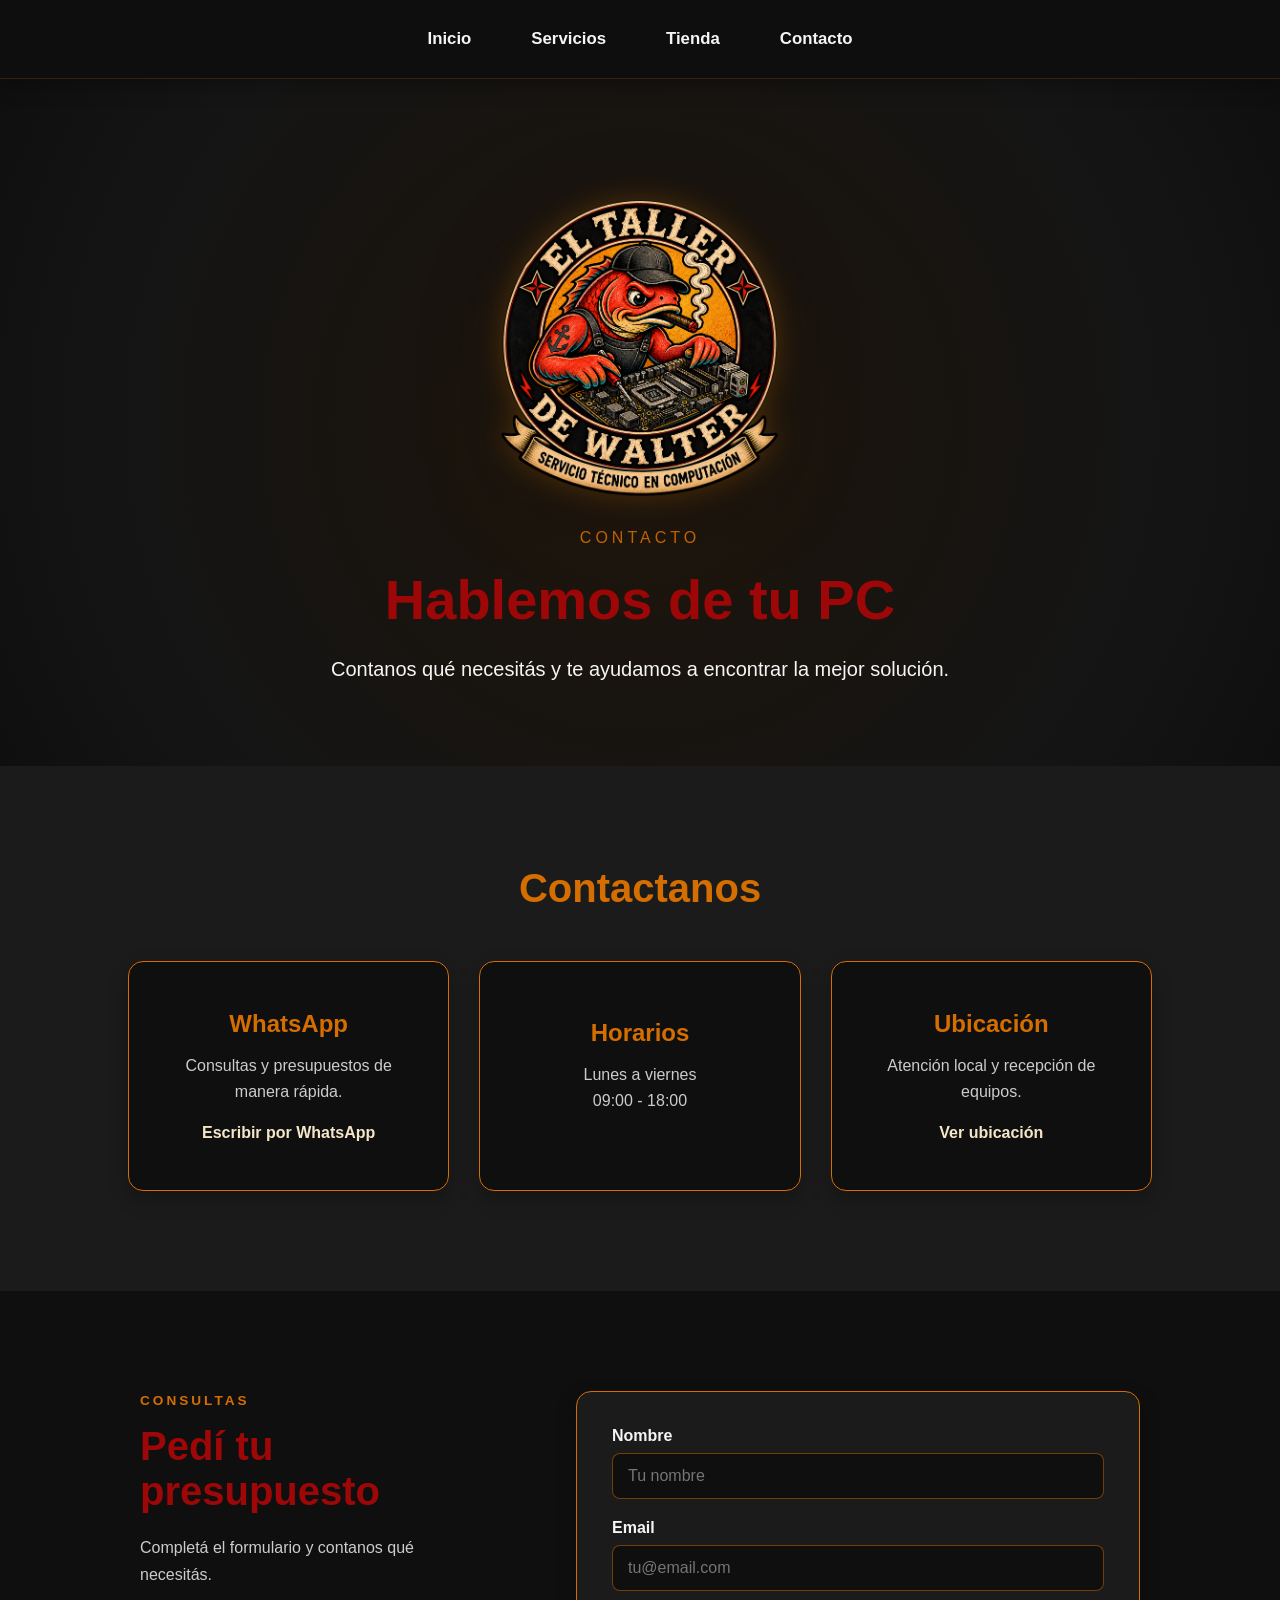
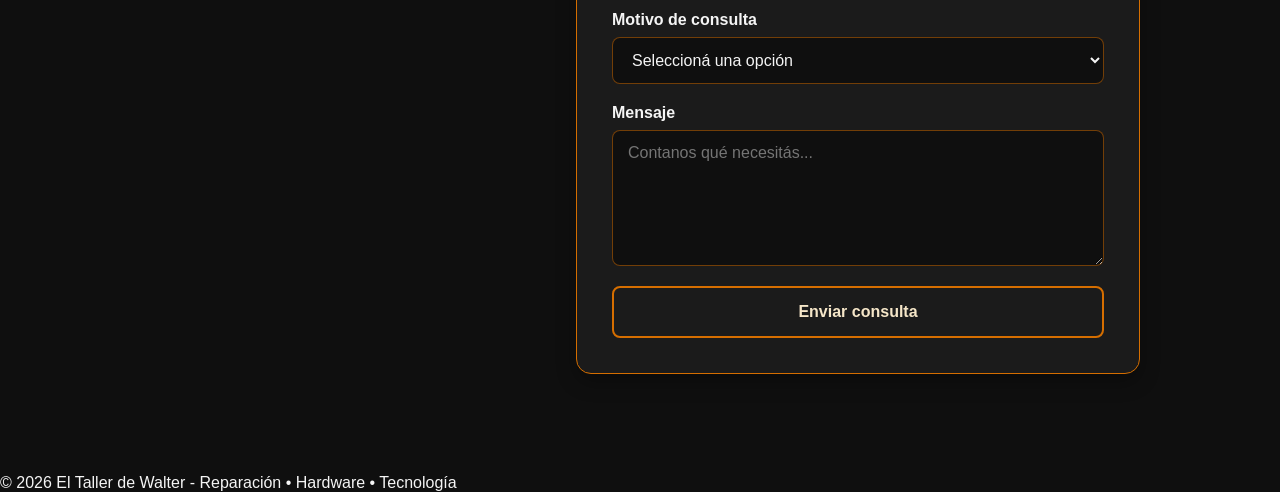
<file: pages/contact.html>
<!DOCTYPE html>
<html lang="es">

<head>

    <meta charset="UTF-8">

    <meta
        name="viewport"
        content="width=device-width, initial-scale=1.0"
    >

    <title>Contacto | El Taller de Walter</title>

    <meta
        name="description"
        content="Contactate con El Taller de Walter para consultas sobre servicio técnico, armado de PC y hardware."
    >

    <link rel="stylesheet" href="../css/main.css">

</head>


<body>


    <!-- ===========================
         HEADER
    ============================ -->

    <header>

        <nav>

            <ul>

                <li>
                    <a href="../index.html">
                        Inicio
                    </a>
                </li>

                <li>
                    <a href="services.html">
                        Servicios
                    </a>
                </li>

                <li>
                    <a href="shop.html">
                        Tienda
                    </a>
                </li>

                <li>
                    <a href="contact.html">
                        Contacto
                    </a>
                </li>

            </ul>

        </nav>

    </header>



    <main>


        <!-- ===========================
             HERO
        ============================ -->

        <section class="contact-hero">

            <img
                src="../assets/img/logo.png"
                alt="Logo El Taller de Walter"
                class="contact-logo"
            >

            <span class="contact-tag">
                CONTACTO
            </span>

            <h1>
                Hablemos de tu PC
            </h1>

            <p>
                Contanos qué necesitás y te ayudamos a encontrar
                la mejor solución.
            </p>

        </section>



        <!-- ===========================
             INFORMACIÓN DE CONTACTO
        ============================ -->

        <section class="contact-info">

            <h2>
                Contactanos
            </h2>


            <div class="contact-info-grid">


                <article class="contact-card">

                    <h3>
                        WhatsApp
                    </h3>

                    <p>
                        Consultas y presupuestos
                        de manera rápida.
                    </p>

                    <a href="#">
                        Escribir por WhatsApp
                    </a>

                </article>



                <article class="contact-card">

                    <h3>
                        Horarios
                    </h3>

                    <p>
                        Lunes a viernes
                        <br>
                        09:00 - 18:00
                    </p>

                </article>



                <article class="contact-card">

                    <h3>
                        Ubicación
                    </h3>

                    <p>
                        Atención local y recepción
                        de equipos.
                    </p>

                    <a href="#">
                        Ver ubicación
                    </a>

                </article>


            </div>

        </section>



        <!-- ===========================
             FORMULARIO
        ============================ -->

        <section class="contact-form-section">

            <div class="contact-form-wrapper">


                <div class="contact-form-content">

                    <span>
                        CONSULTAS
                    </span>

                    <h2>
                        Pedí tu presupuesto
                    </h2>

                    <p>
                        Completá el formulario y contanos
                        qué necesitás.
                    </p>

                </div>


                <form class="contact-form">


                    <div class="form-group">

                        <label for="name">
                            Nombre
                        </label>

                        <input
                            type="text"
                            id="name"
                            name="name"
                            placeholder="Tu nombre"
                        >

                    </div>



                    <div class="form-group">

                        <label for="email">
                            Email
                        </label>

                        <input
                            type="email"
                            id="email"
                            name="email"
                            placeholder="tu@email.com"
                        >

                    </div>



                    <div class="form-group">

                        <label for="reason">
                            Motivo de consulta
                        </label>

                        <select
                            id="reason"
                            name="reason"
                        >

                            <option value="">
                                Seleccioná una opción
                            </option>

                            <option value="technical">
                                Servicio técnico
                            </option>

                            <option value="build">
                                Armado de PC
                            </option>

                            <option value="hardware">
                                Compra de hardware
                            </option>

                            <option value="used">
                                Hardware usado
                            </option>

                            <option value="other">
                                Otra consulta
                            </option>

                        </select>

                    </div>



                    <div class="form-group">

                        <label for="message">
                            Mensaje
                        </label>

                        <textarea
                            id="message"
                            name="message"
                            rows="6"
                            placeholder="Contanos qué necesitás..."
                        ></textarea>

                    </div>



                    <button
                        type="submit"
                        class="contact-button"
                    >
                        Enviar consulta
                    </button>


                </form>

            </div>

        </section>


    </main>



    <!-- ===========================
         FOOTER
    ============================ -->

    <footer>

        <p>
            &copy; 2026 El Taller de Walter
            - Reparación • Hardware • Tecnología
        </p>

    </footer>


</body>

</html>
</file>
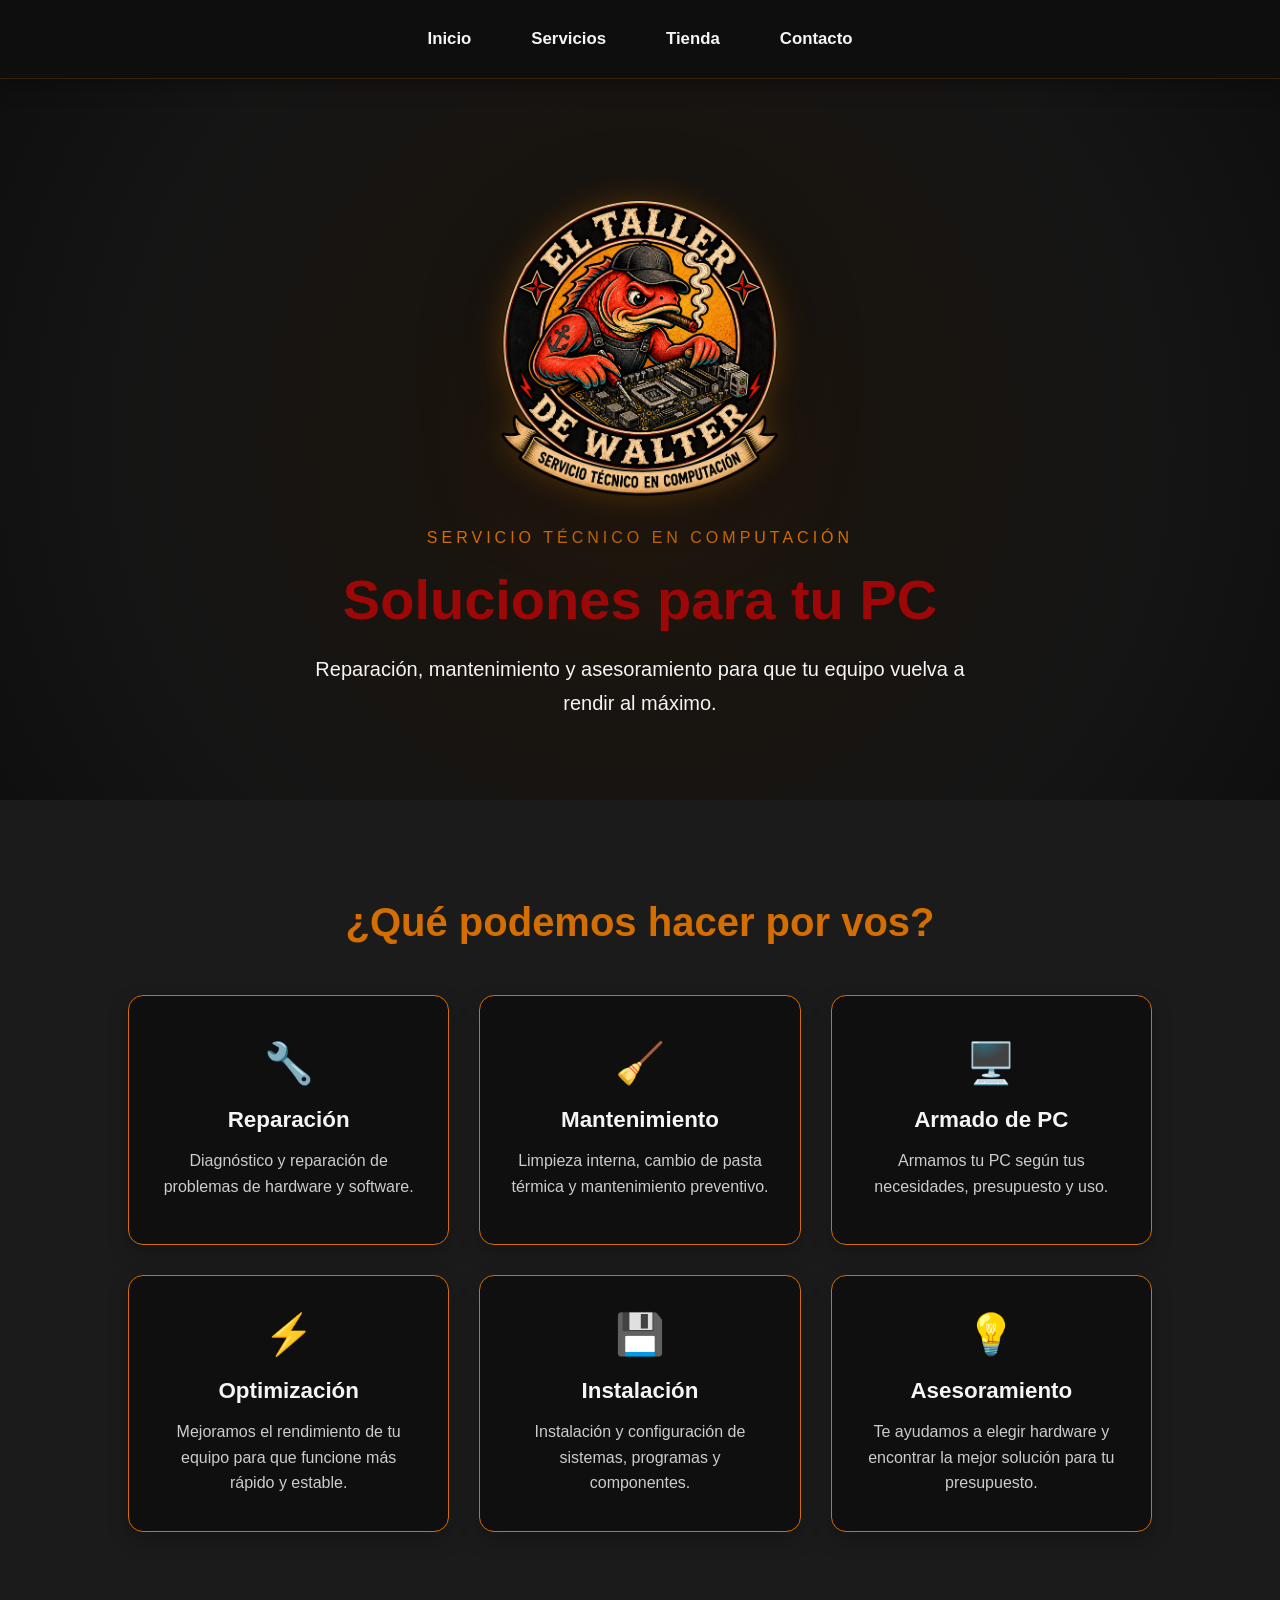
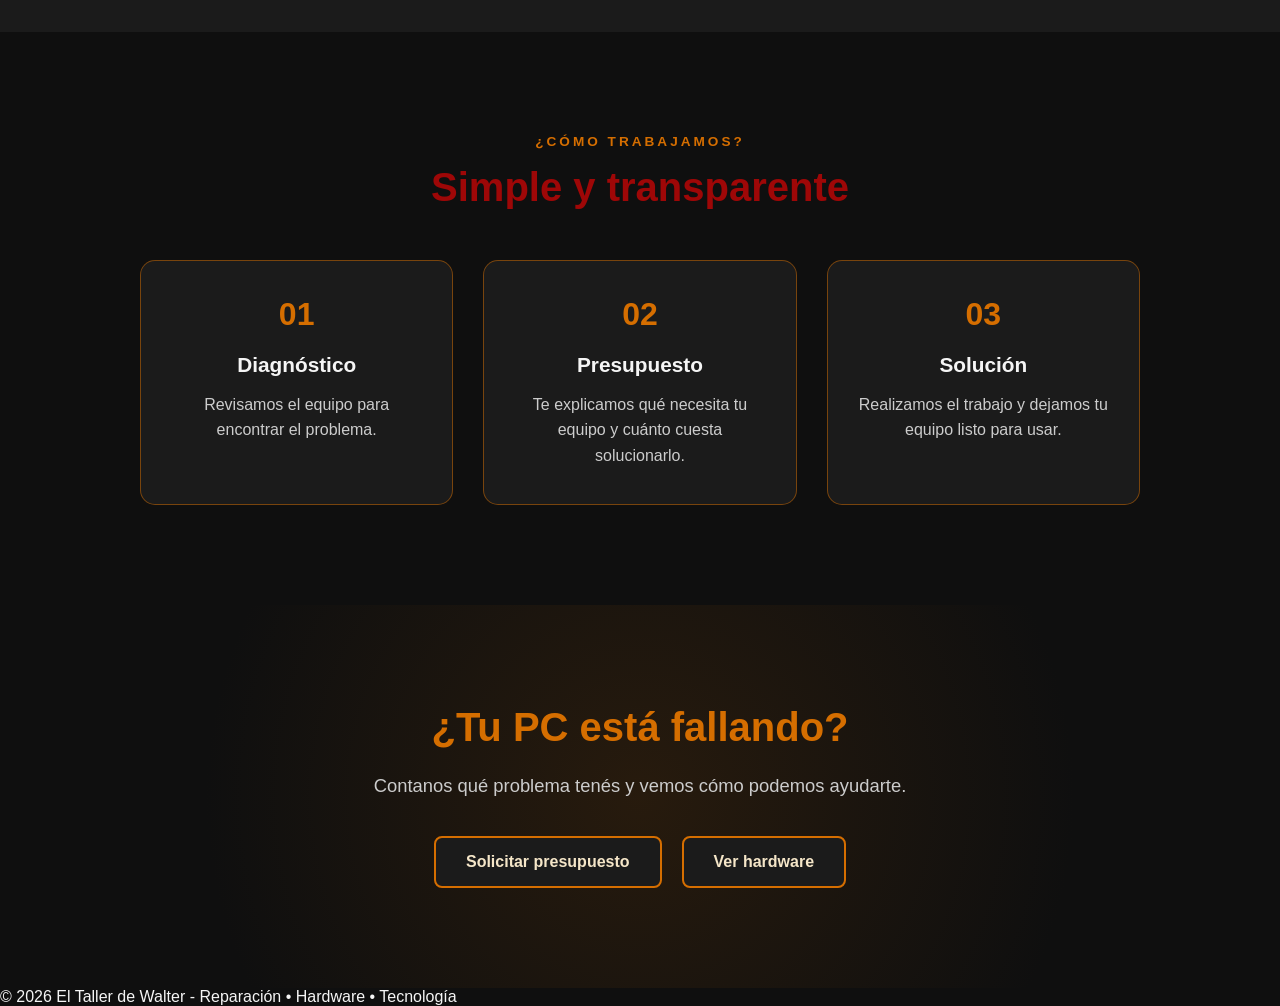
<file: pages/services.html>
<!DOCTYPE html>
<html lang="es">

<head>

    <meta charset="UTF-8">

    <meta
        name="viewport"
        content="width=device-width, initial-scale=1.0"
    >

    <title>Servicios | El Taller de Walter</title>

    <meta
        name="description"
        content="Servicio técnico, mantenimiento, reparación y armado de PC en El Taller de Walter."
    >

    <link rel="stylesheet" href="../css/main.css">

</head>


<body>


    <!-- ===========================
         HEADER
    ============================ -->

    <header>

        <nav>

            <ul>

                <li>
                    <a href="../index.html">
                        Inicio
                    </a>
                </li>

                <li>
                    <a href="services.html">
                        Servicios
                    </a>
                </li>

                <li>
                    <a href="shop.html">
                        Tienda
                    </a>
                </li>

                <li>
                    <a href="contact.html">
                        Contacto
                    </a>
                </li>

            </ul>

        </nav>

    </header>



    <main>


        <!-- ===========================
             HERO DE SERVICIOS
        ============================ -->

        <section class="services-hero">

            <img
                src="../assets/img/logo.png"
                alt="Logo El Taller de Walter"
                class="services-logo"
            >

            <span class="services-tag">
                SERVICIO TÉCNICO EN COMPUTACIÓN
            </span>

            <h1>
                Soluciones para tu PC
            </h1>

            <p>
                Reparación, mantenimiento y asesoramiento
                para que tu equipo vuelva a rendir al máximo.
            </p>

        </section>



        <!-- ===========================
             SERVICIOS
        ============================ -->

        <section class="services-page">

            <h2>
                ¿Qué podemos hacer por vos?
            </h2>


            <div class="services-page-grid">


                <article class="service-page-card">

                    <div class="service-icon">
                        🔧
                    </div>

                    <h3>
                        Reparación
                    </h3>

                    <p>
                        Diagnóstico y reparación de problemas
                        de hardware y software.
                    </p>

                </article>



                <article class="service-page-card">

                    <div class="service-icon">
                        🧹
                    </div>

                    <h3>
                        Mantenimiento
                    </h3>

                    <p>
                        Limpieza interna, cambio de pasta térmica
                        y mantenimiento preventivo.
                    </p>

                </article>



                <article class="service-page-card">

                    <div class="service-icon">
                        🖥️
                    </div>

                    <h3>
                        Armado de PC
                    </h3>

                    <p>
                        Armamos tu PC según tus necesidades,
                        presupuesto y uso.
                    </p>

                </article>



                <article class="service-page-card">

                    <div class="service-icon">
                        ⚡
                    </div>

                    <h3>
                        Optimización
                    </h3>

                    <p>
                        Mejoramos el rendimiento de tu equipo
                        para que funcione más rápido y estable.
                    </p>

                </article>



                <article class="service-page-card">

                    <div class="service-icon">
                        💾
                    </div>

                    <h3>
                        Instalación
                    </h3>

                    <p>
                        Instalación y configuración de sistemas,
                        programas y componentes.
                    </p>

                </article>



                <article class="service-page-card">

                    <div class="service-icon">
                        💡
                    </div>

                    <h3>
                        Asesoramiento
                    </h3>

                    <p>
                        Te ayudamos a elegir hardware y encontrar
                        la mejor solución para tu presupuesto.
                    </p>

                </article>


            </div>

        </section>



        <!-- ===========================
             PROCESO
        ============================ -->

        <section class="service-process">

            <span>
                ¿CÓMO TRABAJAMOS?
            </span>

            <h2>
                Simple y transparente
            </h2>


            <div class="process-grid">


                <article>

                    <span class="process-number">
                        01
                    </span>

                    <h3>
                        Diagnóstico
                    </h3>

                    <p>
                        Revisamos el equipo para encontrar
                        el problema.
                    </p>

                </article>



                <article>

                    <span class="process-number">
                        02
                    </span>

                    <h3>
                        Presupuesto
                    </h3>

                    <p>
                        Te explicamos qué necesita tu equipo
                        y cuánto cuesta solucionarlo.
                    </p>

                </article>



                <article>

                    <span class="process-number">
                        03
                    </span>

                    <h3>
                        Solución
                    </h3>

                    <p>
                        Realizamos el trabajo y dejamos
                        tu equipo listo para usar.
                    </p>

                </article>


            </div>

        </section>



        <!-- ===========================
             CTA
        ============================ -->

        <section class="services-cta">

            <h2>
                ¿Tu PC está fallando?
            </h2>

            <p>
                Contanos qué problema tenés y vemos
                cómo podemos ayudarte.
            </p>


            <div class="hero-buttons">

                <a href="contact.html">
                    Solicitar presupuesto
                </a>

                <a href="shop.html">
                    Ver hardware
                </a>

            </div>

        </section>


    </main>



    <!-- ===========================
         FOOTER
    ============================ -->

    <footer>

        <p>
            &copy; 2026 El Taller de Walter
            - Reparación • Hardware • Tecnología
        </p>

    </footer>


</body>

</html>
</file>
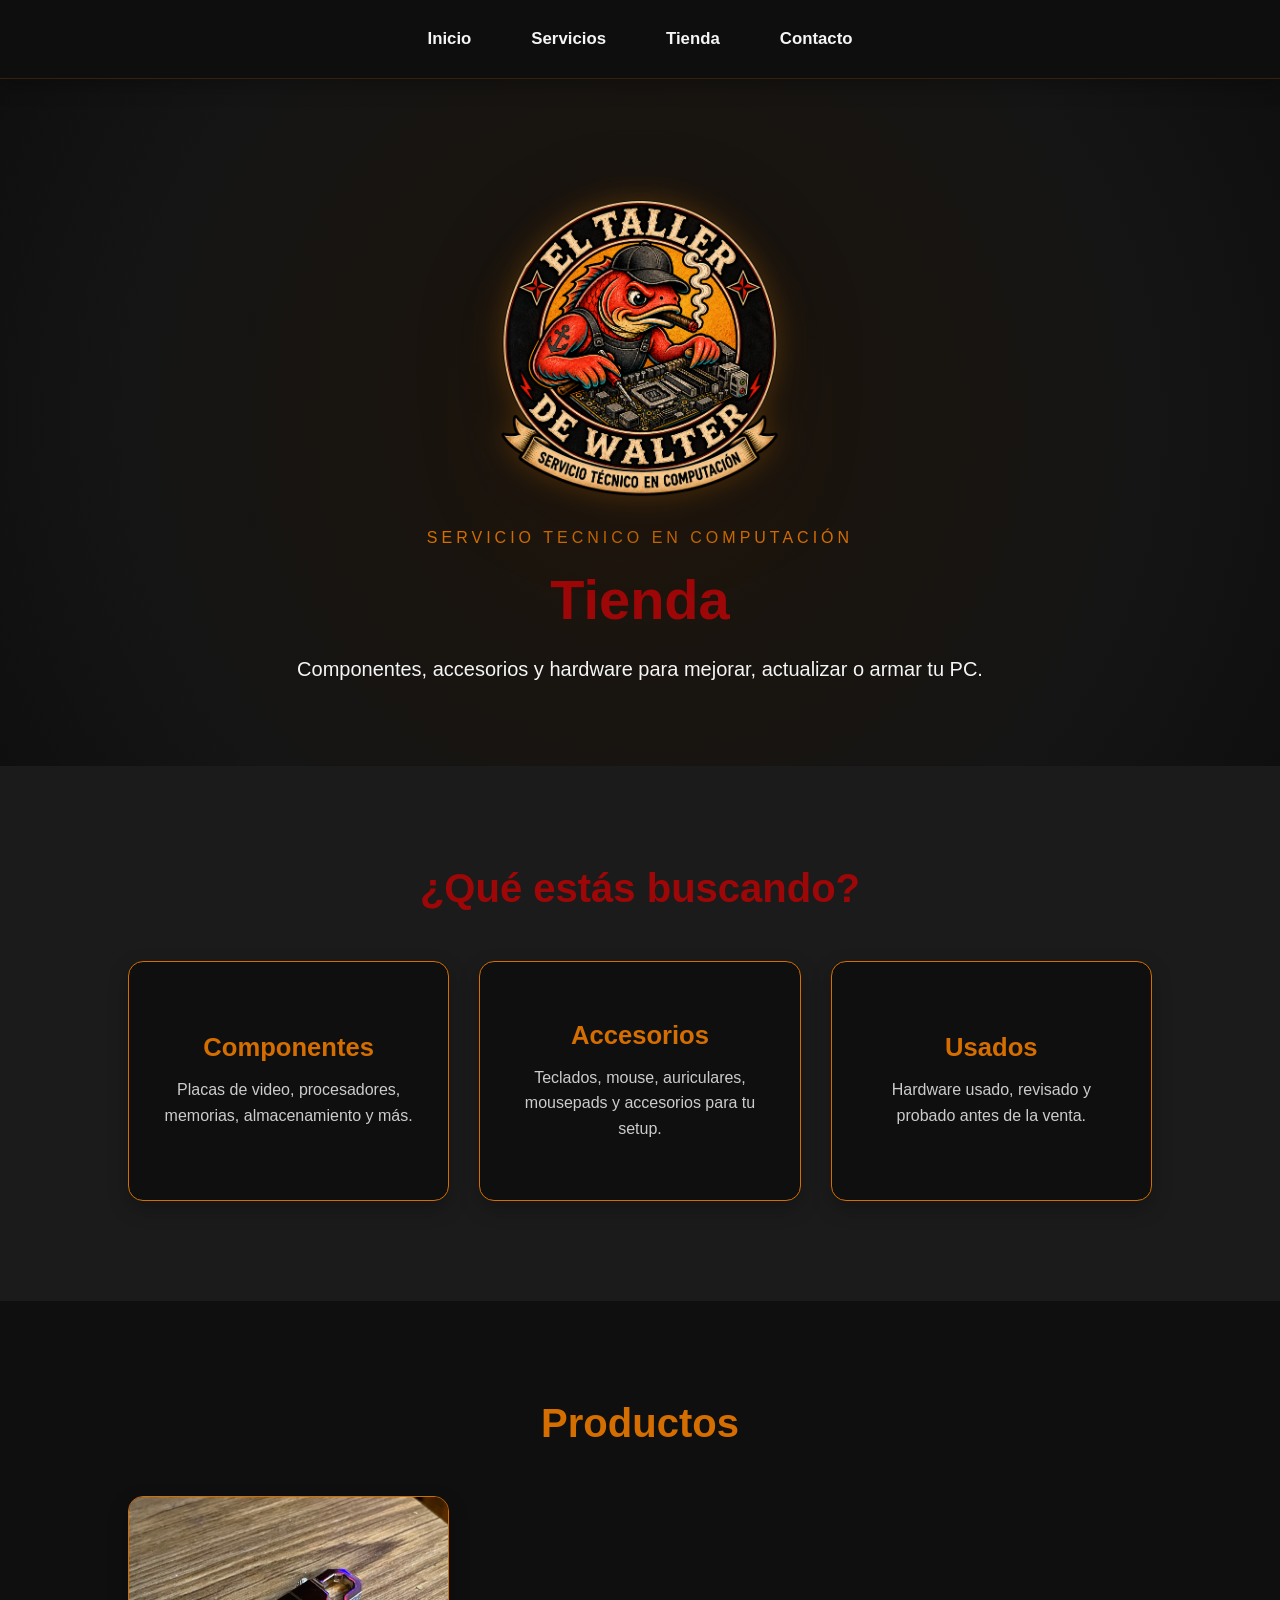
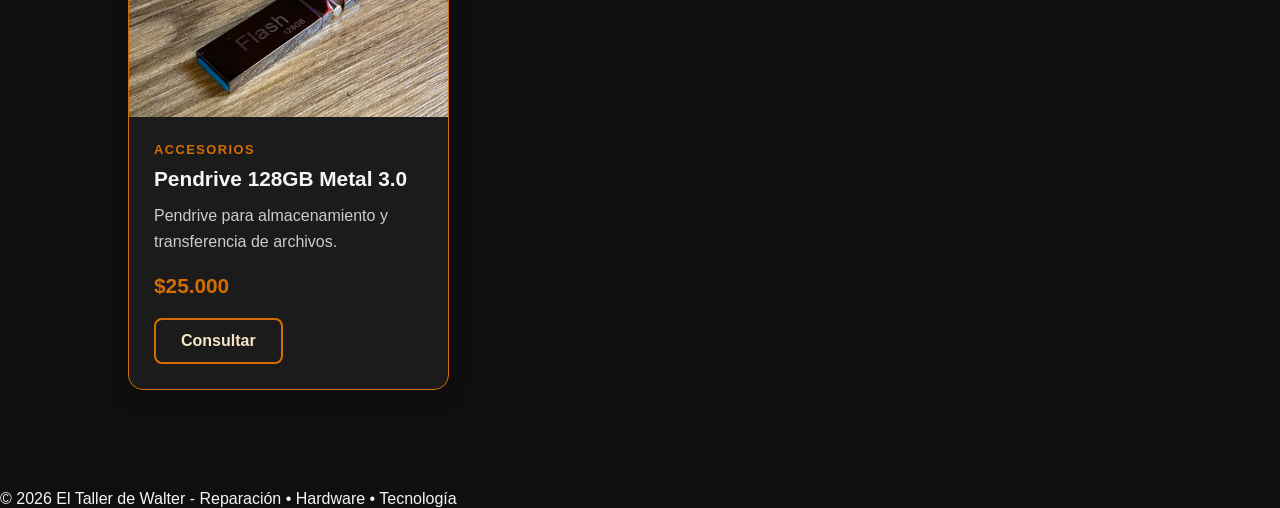
<file: pages/shop.html>
<!DOCTYPE html>
<html lang="es">

<head>

    <meta charset="UTF-8">

    <meta
        name="viewport"
        content="width=device-width, initial-scale=1.0"
    >

    <title>Tienda | El Taller de Walter</title>

    <meta
        name="description"
        content="Componentes, accesorios y hardware usado en El Taller de Walter."
    >

    <link rel="stylesheet" href="../css/main.css">

</head>


<body>


    <!-- ===========================
         HEADER
    ============================ -->

    <header>

        <nav>

            <ul>

                <li>
                    <a href="../index.html">
                        Inicio
                    </a>
                </li>

                <li>
                    <a href="services.html">
                        Servicios
                    </a>
                </li>

                <li>
                    <a href="shop.html">
                        Tienda
                    </a>
                </li>

                <li>
                    <a href="contact.html">
                        Contacto
                    </a>
                </li>

            </ul>

        </nav>

    </header>



    <main>


        <!-- ===========================
             HERO DE TIENDA
        ============================ -->

        <section class="shop-hero">

            <img
                src="../assets/img/logo.png"
                alt="Logo El Taller de Walter"
                class="shop-logo"
            >

            <span class="shop-tag">
                Servicio tecnico en computación
            </span>

            <h1>
                Tienda
            </h1>

            <p>
                Componentes, accesorios y hardware para
                mejorar, actualizar o armar tu PC.
            </p>

        </section>



        <!-- ===========================
             CATEGORÍAS
        ============================ -->

        <section class="shop-categories">

            <h2>
                ¿Qué estás buscando?
            </h2>


            <div class="categories-grid">


                <a
                    href="#"
                    class="category-card"
                >

                    <h3>
                        Componentes
                    </h3>

                    <p>
                        Placas de video, procesadores,
                        memorias, almacenamiento y más.
                    </p>

                </a>



                <a
                    href="#"
                    class="category-card"
                >

                    <h3>
                        Accesorios
                    </h3>

                    <p>
                        Teclados, mouse, auriculares,
                        mousepads y accesorios para tu setup.
                    </p>

                </a>



                <a
                    href="#"
                    class="category-card"
                >

                    <h3>
                        Usados
                    </h3>

                    <p>
                        Hardware usado, revisado y probado
                        antes de la venta.
                    </p>

                </a>


            </div>

        </section>

<!-- ===========================
     PRODUCTOS
=========================== -->

<section class="shop-products">

    <h2>Productos</h2>

    <div class="shop-products-grid">

        <article
            class="shop-product-card"
            data-category="accesorios"
        >

            <img
                src="../assets/img/pendrive128.jpeg"
                alt="Pendrive 128GB Metal 3.0"
            >

            <div class="shop-product-info">

                <span class="shop-product-category">
                    Accesorios
                </span>

                <h3>
                    Pendrive 128GB Metal 3.0
                </h3>

                <p>
                    Pendrive para almacenamiento
                    y transferencia de archivos.
                </p>

                <span class="shop-product-price">
                    $25.000
                </span>

                <a
                    href="contact.html"
                    class="shop-product-button"
                >
                    Consultar
                </a>

            </div>

        </article>

    </div>

</section>


    </main>



    <!-- ===========================
         FOOTER
    ============================ -->

    <footer>

        <p>
            &copy; 2026 El Taller de Walter
            - Reparación • Hardware • Tecnología
        </p>

    </footer>


</body>

</html>
</file>
<file: css/main.css>
* {
  margin: 0;
  padding: 0;
  box-sizing: border-box;
}

body {
  background-color: #0f0f0f;
  color: #f5f5f5;
  font-family: Arial, Helvetica, sans-serif;
}

img {
  display: block;
  max-width: 100%;
}

ul {
  list-style: none;
}

a {
  text-decoration: none;
}

/* ===========================
   HEADER
=========================== */
header {
  position: sticky;
  top: 0;
  z-index: 1000;
  padding: 1px 0;
  background-color: rgba(15, 15, 15, 0.9490196078);
  backdrop-filter: blur(10px);
  border-bottom: 1px solid rgba(213, 110, 0, 0.2);
  box-shadow: 0 5px 20px rgba(0, 0, 0, 0.3019607843);
}

nav {
  max-width: 1200px;
  margin: auto;
  display: flex;
  justify-content: center;
  align-items: center;
  padding: 28px 0;
}

.logo img {
  height: 110px;
  width: auto;
  transition: 0.3s;
}

.logo img:hover {
  transform: scale(1.05);
}

nav ul {
  display: flex;
  gap: 60px;
}

nav a {
  position: relative;
  color: #f5f5f5;
  text-decoration: none;
  font-weight: 600;
  font-size: 1.05rem;
  transition: color 0.3s ease;
}

nav a::after {
  content: "";
  position: absolute;
  left: 50%;
  bottom: -8px;
  width: 0;
  height: 2px;
  background: #d56e00;
  transform: translateX(-50%);
  transition: width 0.3s ease;
}

nav a:hover {
  color: #d56e00;
}

nav a:hover::after {
  width: 100%;
}

/* ===========================
   RESPONSIVE
=========================== */
@media (max-width: 900px) {
  nav {
    flex-direction: column;
    gap: 20px;
    padding: 20px;
  }
  nav ul {
    gap: 20px;
    flex-wrap: wrap;
    justify-content: center;
  }
  nav a {
    font-size: 0.95rem;
  }
}
/* ===========================
   HERO
=========================== */
.hero {
  min-height: 85vh;
  display: flex;
  flex-direction: column;
  justify-content: center;
  align-items: center;
  text-align: center;
  padding: 120px 20px 80px;
  background: radial-gradient(circle at center, rgba(213, 110, 0, 0.12) 0%, rgba(213, 110, 0, 0.05) 30%, #151515 70%, #0f0f0f 100%);
}

.hero-logo {
  width: 300px;
  margin-bottom: 35px;
  filter: drop-shadow(0 0 15px rgba(255, 140, 0, 0.25)) drop-shadow(0 15px 40px rgba(0, 0, 0, 0.45));
  transition: 0.4s;
}

.hero-logo:hover {
  transform: scale(1.04);
}

.hero-tag {
  color: #d56e00;
  font-size: 1.15rem;
  letter-spacing: 4px;
  text-transform: uppercase;
  margin-bottom: 25px;
}

.hero-description {
  max-width: 720px;
  color: #f5f5f5;
  font-size: 1.35rem;
  line-height: 1.7;
  margin-bottom: 45px;
}

.hero-buttons {
  display: flex;
  gap: 20px;
  flex-wrap: wrap;
}

/* ===========================
   RESPONSIVE
=========================== */
@media (max-width: 900px) {
  .hero {
    padding: 80px 30px;
  }
  .hero-logo {
    width: 280px;
    max-width: 80%;
  }
  .hero-description {
    font-size: 1.1rem;
    max-width: 600px;
  }
  .hero-buttons {
    flex-direction: column;
    align-items: center;
    gap: 15px;
  }
  .hero-buttons a {
    width: 220px;
    text-align: center;
  }
}
/* ===========================
   HERO BUTTONS
=========================== */
.hero-buttons {
  display: flex;
  justify-content: center;
  align-items: center;
  gap: 20px;
  flex-wrap: wrap;
}

.hero-buttons a {
  text-decoration: none;
  color: #f5e6c8;
  background-color: #1b1b1b;
  border: 2px solid #d56e00;
  padding: 15px 30px;
  border-radius: 8px;
  transition: 0.3s;
  font-weight: 600;
  display: inline-block;
}

.hero-buttons a:hover {
  background-color: #d56e00;
  color: black;
  transform: translateY(-3px);
  box-shadow: 0 10px 25px rgba(196, 138, 43, 0.35);
}

/* ===========================
   RESPONSIVE
=========================== */
@media (max-width: 600px) {
  .hero-buttons {
    width: 100%;
    flex-direction: column;
    gap: 15px;
  }
  .hero-buttons a {
    width: 100%;
    max-width: 280px;
    text-align: center;
    box-sizing: border-box;
  }
}
/* ===========================
   SERVICES
=========================== */
.services {
  background-color: #1b1b1b;
  padding: 100px 50px;
  text-align: center;
}
.services h2 {
  font-size: 2.5rem;
  color: #9e0707;
  margin-bottom: 50px;
}

.services-grid {
  display: grid;
  grid-template-columns: repeat(3, 1fr);
  gap: 30px;
}

/* ===========================
   CARD GENERAL
=========================== */
.service-card {
  position: relative;
  overflow: hidden;
  min-height: 320px;
  padding: 40px;
  border-radius: 20px;
  display: flex;
  flex-direction: column;
  justify-content: flex-end;
  align-items: center;
  text-align: center;
  background-size: cover;
  background-position: center;
  background-repeat: no-repeat;
  border: 1px solid #d56e00;
  box-shadow: 0 8px 20px rgba(0, 0, 0, 0.35);
  transition: 0.35s;
}

/* Capa oscura */
.service-card::before {
  content: "";
  position: absolute;
  inset: 0;
  background: rgba(0, 0, 0, 0.6);
  transition: 0.35s;
}

/* Texto arriba de la imagen */
.service-card h3,
.service-card p {
  position: relative;
  z-index: 2;
}

.service-card h3 {
  color: #d56e00;
  margin-bottom: 15px;
}

.service-card p {
  color: #f5f5f5;
  line-height: 1.6;
}

/* Hover */
.service-card:hover {
  transform: translateY(-8px);
}

.service-card:hover::before {
  background: rgba(0, 0, 0, 0.35);
}

/* ===========================
   FONDOS
=========================== */
.service-tech {
  background-image: url("../assets/img/card-clean.png");
}

.service-build {
  background-image: url("../assets/img/card-build.png");
}

.service-store {
  background-image: url("../assets/img/card-hardware.png");
}

/* ===========================
   RESPONSIVE
=========================== */
@media (max-width: 900px) {
  .services {
    grid-template-columns: 1fr;
    gap: 25px;
  }
  .services-grid {
    grid-template-columns: 1fr;
    gap: 25px;
  }
  .service-card {
    min-height: 360px;
  }
}
/* ===========================
   ABOUT
=========================== */
.about {
  background-color: #0f0f0f;
  padding: 100px 50px;
  text-align: center;
}
.about h2 {
  font-size: 2.5rem;
  color: #d56e00;
  margin-bottom: 30px;
}
.about p {
  max-width: 800px;
  margin: 0 auto;
  color: #f5f5f5;
  line-height: 1.8;
  font-size: 1.1rem;
}

/* ===========================
   RESPONSIVE
=========================== */
@media (max-width: 900px) {
  .about {
    padding: 80px 30px;
  }
  .about h2 {
    font-size: 2.2rem;
  }
  .about p {
    font-size: 1.05rem;
  }
}
@media (max-width: 600px) {
  .about {
    padding: 70px 20px;
  }
  .about h2 {
    font-size: 1.9rem;
    line-height: 1.3;
  }
  .about p {
    font-size: 1rem;
    line-height: 1.7;
  }
}
.products {
  padding: 5rem 10%;
  background-color: #0f0f0f;
}
.products h2 {
  text-align: center;
  color: #d56e00;
  margin-bottom: 3rem;
  font-size: 2.5rem;
}

.products-grid {
  display: grid;
  grid-template-columns: repeat(auto-fit, minmax(280px, 1fr));
  gap: 2rem;
}

.product-card {
  background-color: #1b1b1b;
  border-radius: 15px;
  overflow: hidden;
  text-align: center;
  transition: transform 0.3s ease, box-shadow 0.3s ease;
}
.product-card:hover {
  transform: translateY(-8px);
  box-shadow: 0 10px 25px rgba(0, 0, 0, 0.4);
}
.product-card img {
  width: 100%;
  height: 220px;
  -o-object-fit: cover;
     object-fit: cover;
  display: block;
}
.product-card h3 {
  color: #f5f5f5;
  margin: 1rem 0;
}
.product-card p {
  color: #cccccc;
  padding: 0 1.2rem;
  margin-bottom: 1rem;
}
.product-card span {
  display: block;
  color: #d56e00;
  font-size: 1.3rem;
  font-weight: bold;
  margin-bottom: 1.5rem;
}

@media (max-width: 900px) {
  .products {
    padding: 80px 30px;
  }
  .products-grid {
    grid-template-columns: repeat(2, 1fr);
    gap: 25px;
  }
}
@media (max-width: 600px) {
  .products {
    padding: 70px 20px;
  }
  .products-grid {
    grid-template-columns: 1fr;
  }
  .product-card img {
    height: 200px;
  }
}
/* ===========================
   TESTIMONIALS
=========================== */
.testimonials {
  padding: 5rem 10%;
  background-color: #1b1b1b;
}
.testimonials h2 {
  text-align: center;
  color: #d56e00;
  font-size: 2.5rem;
  margin-bottom: 3rem;
}

.testimonials-grid {
  display: grid;
  grid-template-columns: repeat(auto-fit, minmax(280px, 1fr));
  gap: 2rem;
}

.testimonial-card {
  background-color: #0f0f0f;
  border: 1px solid #d56e00;
  border-radius: 15px;
  padding: 2rem;
  text-align: center;
  transition: 0.3s;
}
.testimonial-card:hover {
  transform: translateY(-8px);
  box-shadow: 0 10px 25px rgba(0, 0, 0, 0.4);
}
.testimonial-card p {
  color: #cccccc;
  line-height: 1.7;
  margin-bottom: 1.5rem;
  font-style: italic;
}
.testimonial-card h4 {
  color: #d56e00;
  font-weight: 600;
}

/* ===========================
   RESPONSIVE
=========================== */
@media (max-width: 900px) {
  .testimonials {
    padding: 80px 30px;
  }
  .testimonials-grid {
    grid-template-columns: repeat(2, 1fr);
    gap: 25px;
  }
}
@media (max-width: 600px) {
  .testimonials {
    padding: 70px 20px;
  }
  .testimonials-grid {
    grid-template-columns: 1fr;
  }
  .testimonial-card {
    padding: 1.5rem;
  }
}
/* ===========================
   SHOP HERO
=========================== */
.shop-hero {
  min-height: 70vh;
  display: flex;
  flex-direction: column;
  justify-content: center;
  align-items: center;
  text-align: center;
  padding: 120px 20px 80px;
  background: radial-gradient(circle at center, rgba(213, 110, 0, 0.12) 0%, rgba(213, 110, 0, 0.05) 30%, #151515 70%, #0f0f0f 100%);
}

.shop-logo {
  width: 300px;
  margin-bottom: 30px;
  filter: drop-shadow(0 0 15px rgba(255, 140, 0, 0.25)) drop-shadow(0 15px 40px rgba(0, 0, 0, 0.45));
  transition: 0.4s;
}

.shop-logo:hover {
  transform: scale(1.04);
}

.shop-tag {
  color: #d56e00;
  font-size: 1rem;
  letter-spacing: 4px;
  text-transform: uppercase;
  margin-bottom: 20px;
}

.shop-hero h1 {
  color: #9e0707;
  font-size: 3.5rem;
  margin-bottom: 20px;
}

.shop-hero p {
  max-width: 720px;
  color: #f5f5f5;
  font-size: 1.25rem;
  line-height: 1.7;
}

/* ===========================
   RESPONSIVE
=========================== */
@media (max-width: 900px) {
  .shop-hero {
    min-height: 60vh;
    padding: 90px 30px 70px;
  }
  .shop-logo {
    width: 230px;
    max-width: 80%;
  }
  .shop-hero h1 {
    font-size: 3rem;
  }
  .shop-hero p {
    font-size: 1.1rem;
  }
}
@media (max-width: 600px) {
  .shop-hero {
    min-height: 55vh;
    padding: 80px 20px 60px;
  }
  .shop-logo {
    width: 190px;
  }
  .shop-tag {
    font-size: 0.8rem;
    letter-spacing: 2px;
  }
  .shop-hero h1 {
    font-size: 2.5rem;
  }
  .shop-hero p {
    font-size: 1rem;
    line-height: 1.6;
  }
}
/* ===========================
   SHOP CATEGORIES
=========================== */
.shop-categories {
  padding: 100px 10%;
  background-color: #1b1b1b;
  text-align: center;
}
.shop-categories h2 {
  color: #9e0707;
  font-size: 2.5rem;
  margin-bottom: 50px;
}

.categories-grid {
  display: grid;
  grid-template-columns: repeat(3, 1fr);
  gap: 30px;
  max-width: 1100px;
  margin: 0 auto;
}

.category-card {
  min-height: 240px;
  padding: 40px 30px;
  display: flex;
  flex-direction: column;
  justify-content: center;
  align-items: center;
  text-align: center;
  text-decoration: none;
  background-color: #0f0f0f;
  border: 1px solid #d56e00;
  border-radius: 15px;
  box-shadow: 0 8px 20px rgba(0, 0, 0, 0.25);
  transition: transform 0.3s ease, box-shadow 0.3s ease, border-color 0.3s ease;
}

.category-card:hover {
  transform: translateY(-8px);
  border-color: #d56e00;
  box-shadow: 0 10px 25px rgba(0, 0, 0, 0.4);
}

.category-card h3 {
  color: #d56e00;
  font-size: 1.6rem;
  margin-bottom: 15px;
}

.category-card p {
  max-width: 280px;
  color: #cccccc;
  line-height: 1.6;
}

/* ===========================
   RESPONSIVE
=========================== */
@media (max-width: 900px) {
  .shop-categories {
    padding: 80px 30px;
  }
  .categories-grid {
    grid-template-columns: repeat(2, 1fr);
    gap: 25px;
  }
  .category-card:last-child {
    grid-column: 1/-1;
    max-width: 500px;
    width: 100%;
    justify-self: center;
  }
}
@media (max-width: 600px) {
  .shop-categories {
    padding: 70px 20px;
  }
  .shop-categories h2 {
    font-size: 2rem;
  }
  .categories-grid {
    grid-template-columns: 1fr;
  }
  .category-card:last-child {
    grid-column: auto;
    max-width: none;
  }
}
/* ===========================
   SHOP PRODUCTS
=========================== */
.shop-products {
  padding: 100px 10%;
  background-color: #0f0f0f;
  text-align: center;
}
.shop-products h2 {
  color: #d56e00;
  font-size: 2.5rem;
  margin-bottom: 50px;
}

.shop-products-grid {
  display: grid;
  grid-template-columns: repeat(3, 1fr);
  gap: 30px;
  max-width: 1200px;
  margin: 0 auto;
}

.shop-product-card {
  overflow: hidden;
  background-color: #1b1b1b;
  border: 1px solid #d56e00;
  border-radius: 15px;
  text-align: left;
  box-shadow: 0 8px 20px rgba(0, 0, 0, 0.25);
  transition: transform 0.3s ease, box-shadow 0.3s ease;
}

.shop-product-card:hover {
  transform: translateY(-8px);
  box-shadow: 0 10px 25px rgba(0, 0, 0, 0.4);
}

.shop-product-card img {
  width: 100%;
  height: 220px;
  -o-object-fit: cover;
     object-fit: cover;
  display: block;
}

.shop-product-info {
  padding: 25px;
}

.shop-product-category {
  display: block;
  color: #d56e00;
  font-size: 0.8rem;
  font-weight: 700;
  letter-spacing: 1.5px;
  text-transform: uppercase;
  margin-bottom: 10px;
}

.shop-product-card h3 {
  color: #f5f5f5;
  font-size: 1.3rem;
  margin-bottom: 12px;
}

.shop-product-card p {
  color: #cccccc;
  line-height: 1.6;
  margin-bottom: 20px;
}

.shop-product-price {
  display: block;
  color: #d56e00;
  font-size: 1.3rem;
  font-weight: bold;
  margin-bottom: 20px;
}

.shop-product-button {
  display: inline-block;
  padding: 12px 25px;
  color: #f5e6c8;
  background-color: #1b1b1b;
  border: 2px solid #d56e00;
  border-radius: 8px;
  text-decoration: none;
  font-weight: 600;
  transition: 0.3s;
}

.shop-product-button:hover {
  background-color: #d56e00;
  color: black;
  transform: translateY(-3px);
  box-shadow: 0 10px 25px rgba(196, 138, 43, 0.35);
}

/* ===========================
   RESPONSIVE
=========================== */
@media (max-width: 900px) {
  .shop-products {
    padding: 80px 30px;
  }
  .shop-products-grid {
    grid-template-columns: repeat(2, 1fr);
    gap: 25px;
  }
}
@media (max-width: 600px) {
  .shop-products {
    padding: 70px 20px;
  }
  .shop-products h2 {
    font-size: 2rem;
  }
  .shop-products-grid {
    grid-template-columns: 1fr;
  }
  .shop-product-card img {
    height: 200px;
  }
}
/* ===========================
   CONTACT HERO
=========================== */
.contact-hero {
  min-height: 65vh;
  display: flex;
  flex-direction: column;
  justify-content: center;
  align-items: center;
  text-align: center;
  padding: 120px 20px 80px;
  background: radial-gradient(circle at center, rgba(213, 110, 0, 0.12) 0%, rgba(213, 110, 0, 0.05) 30%, #151515 70%, #0f0f0f 100%);
}

.contact-logo {
  width: 300px;
  margin-bottom: 30px;
  filter: drop-shadow(0 0 15px rgba(255, 140, 0, 0.25)) drop-shadow(0 15px 40px rgba(0, 0, 0, 0.45));
  transition: 0.4s;
}

.contact-logo:hover {
  transform: scale(1.04);
}

.contact-tag {
  color: #d56e00;
  font-size: 1rem;
  letter-spacing: 4px;
  text-transform: uppercase;
  margin-bottom: 20px;
}

.contact-hero h1 {
  color: #9e0707;
  font-size: 3.5rem;
  margin-bottom: 20px;
}

.contact-hero p {
  max-width: 650px;
  color: #f5f5f5;
  font-size: 1.25rem;
  line-height: 1.7;
}

/* ===========================
   CONTACT INFO
=========================== */
.contact-info {
  padding: 100px 10%;
  background-color: #1b1b1b;
  text-align: center;
}

.contact-info h2 {
  color: #d56e00;
  font-size: 2.5rem;
  margin-bottom: 50px;
}

.contact-info-grid {
  display: grid;
  grid-template-columns: repeat(3, 1fr);
  gap: 30px;
  max-width: 1100px;
  margin: 0 auto;
}

.contact-card {
  min-height: 230px;
  padding: 40px 30px;
  display: flex;
  flex-direction: column;
  justify-content: center;
  align-items: center;
  background-color: #0f0f0f;
  border: 1px solid #d56e00;
  border-radius: 15px;
  box-shadow: 0 8px 20px rgba(0, 0, 0, 0.25);
  transition: transform 0.3s ease, box-shadow 0.3s ease;
}

.contact-card:hover {
  transform: translateY(-8px);
  box-shadow: 0 10px 25px rgba(0, 0, 0, 0.4);
}

.contact-card h3 {
  color: #d56e00;
  font-size: 1.5rem;
  margin-bottom: 15px;
}

.contact-card p {
  color: #cccccc;
  line-height: 1.6;
  margin-bottom: 20px;
}

.contact-card a {
  color: #f5e6c8;
  font-weight: 600;
  text-decoration: none;
  transition: 0.3s;
}

.contact-card a:hover {
  color: #d56e00;
}

/* ===========================
   CONTACT FORM
=========================== */
.contact-form-section {
  padding: 100px 10%;
  background-color: #0f0f0f;
}

.contact-form-wrapper {
  max-width: 1000px;
  margin: 0 auto;
  display: grid;
  grid-template-columns: 0.8fr 1.2fr;
  gap: 60px;
  align-items: start;
}

.contact-form-content span {
  color: #d56e00;
  font-size: 0.85rem;
  font-weight: 700;
  letter-spacing: 3px;
}

.contact-form-content h2 {
  color: #9e0707;
  font-size: 2.5rem;
  margin: 15px 0 20px;
}

.contact-form-content p {
  color: #cccccc;
  line-height: 1.7;
  max-width: 350px;
}

.contact-form {
  padding: 35px;
  background-color: #1b1b1b;
  border: 1px solid #d56e00;
  border-radius: 15px;
  box-shadow: 0 8px 20px rgba(0, 0, 0, 0.3);
}

.form-group {
  display: flex;
  flex-direction: column;
  margin-bottom: 20px;
}

.form-group label {
  color: #f5f5f5;
  font-weight: 600;
  margin-bottom: 8px;
}

.form-group input,
.form-group select,
.form-group textarea {
  width: 100%;
  padding: 13px 15px;
  color: #f5f5f5;
  background-color: #0f0f0f;
  border: 1px solid rgba(213, 110, 0, 0.5);
  border-radius: 8px;
  font-family: inherit;
  font-size: 1rem;
  outline: none;
  transition: 0.3s;
}

.form-group input:focus,
.form-group select:focus,
.form-group textarea:focus {
  border-color: #d56e00;
  box-shadow: 0 0 0 2px rgba(213, 110, 0, 0.12);
}

.form-group textarea {
  resize: vertical;
}

.contact-button {
  width: 100%;
  padding: 15px 30px;
  color: #f5e6c8;
  background-color: #1b1b1b;
  border: 2px solid #d56e00;
  border-radius: 8px;
  font-family: inherit;
  font-size: 1rem;
  font-weight: 600;
  cursor: pointer;
  transition: 0.3s;
}

.contact-button:hover {
  background-color: #d56e00;
  color: black;
  transform: translateY(-3px);
  box-shadow: 0 10px 25px rgba(196, 138, 43, 0.35);
}

/* ===========================
   RESPONSIVE
=========================== */
@media (max-width: 900px) {
  .contact-hero {
    min-height: 60vh;
    padding: 90px 30px 70px;
  }
  .contact-logo {
    width: 210px;
    max-width: 80%;
  }
  .contact-hero h1 {
    font-size: 3rem;
  }
  .contact-hero p {
    font-size: 1.1rem;
  }
  .contact-info {
    padding: 80px 30px;
  }
  .contact-info-grid {
    grid-template-columns: repeat(2, 1fr);
    gap: 25px;
  }
  .contact-card:last-child {
    grid-column: 1/-1;
    max-width: 500px;
    width: 100%;
    justify-self: center;
  }
  .contact-form-section {
    padding: 80px 30px;
  }
  .contact-form-wrapper {
    grid-template-columns: 1fr;
    gap: 40px;
  }
  .contact-form-content p {
    max-width: 600px;
  }
}
@media (max-width: 600px) {
  .contact-hero {
    min-height: 55vh;
    padding: 80px 20px 60px;
  }
  .contact-logo {
    width: 180px;
  }
  .contact-tag {
    font-size: 0.8rem;
    letter-spacing: 2px;
  }
  .contact-hero h1 {
    font-size: 2.5rem;
  }
  .contact-hero p {
    font-size: 1rem;
  }
  .contact-info {
    padding: 70px 20px;
  }
  .contact-info h2 {
    font-size: 2rem;
  }
  .contact-info-grid {
    grid-template-columns: 1fr;
  }
  .contact-card:last-child {
    grid-column: auto;
    max-width: none;
  }
  .contact-form-section {
    padding: 70px 20px;
  }
  .contact-form-content h2 {
    font-size: 2rem;
  }
  .contact-form {
    padding: 25px 20px;
  }
}
/* ===========================
   SERVICES HERO
=========================== */
.services-hero {
  min-height: 65vh;
  display: flex;
  flex-direction: column;
  justify-content: center;
  align-items: center;
  text-align: center;
  padding: 120px 20px 80px;
  background: radial-gradient(circle at center, rgba(213, 110, 0, 0.12) 0%, rgba(213, 110, 0, 0.05) 30%, #151515 70%, #0f0f0f 100%);
}

.services-logo {
  width: 300px;
  margin-bottom: 30px;
  filter: drop-shadow(0 0 15px rgba(255, 140, 0, 0.25)) drop-shadow(0 15px 40px rgba(0, 0, 0, 0.45));
  transition: 0.4s;
}

.services-logo:hover {
  transform: scale(1.04);
}

.services-tag {
  color: #d56e00;
  font-size: 1rem;
  letter-spacing: 4px;
  text-transform: uppercase;
  margin-bottom: 20px;
}

.services-hero h1 {
  color: #9e0707;
  font-size: 3.5rem;
  margin-bottom: 20px;
}

.services-hero p {
  max-width: 700px;
  color: #f5f5f5;
  font-size: 1.25rem;
  line-height: 1.7;
}

/* ===========================
   SERVICES
=========================== */
.services-page {
  padding: 100px 10%;
  background-color: #1b1b1b;
  text-align: center;
}

.services-page h2 {
  color: #d56e00;
  font-size: 2.5rem;
  margin-bottom: 50px;
}

.services-page-grid {
  display: grid;
  grid-template-columns: repeat(3, 1fr);
  gap: 30px;
  max-width: 1200px;
  margin: 0 auto;
}

.service-page-card {
  min-height: 250px;
  padding: 35px 30px;
  display: flex;
  flex-direction: column;
  justify-content: center;
  align-items: center;
  background-color: #0f0f0f;
  border: 1px solid #d56e00;
  border-radius: 15px;
  box-shadow: 0 8px 20px rgba(0, 0, 0, 0.25);
  transition: transform 0.3s ease, box-shadow 0.3s ease;
}

.service-page-card:hover {
  transform: translateY(-8px);
  box-shadow: 0 10px 25px rgba(0, 0, 0, 0.4);
}

.service-icon {
  font-size: 2.5rem;
  margin-bottom: 20px;
}

.service-page-card h3 {
  color: #f5f5f5;
  font-size: 1.4rem;
  margin-bottom: 15px;
}

.service-page-card p {
  color: #cccccc;
  line-height: 1.6;
}

/* ===========================
   PROCESS
=========================== */
.service-process {
  padding: 100px 10%;
  background-color: #0f0f0f;
  text-align: center;
}

.service-process > span {
  color: #d56e00;
  font-size: 0.85rem;
  font-weight: 700;
  letter-spacing: 3px;
}

.service-process h2 {
  color: #9e0707;
  font-size: 2.5rem;
  margin: 15px 0 50px;
}

.process-grid {
  display: grid;
  grid-template-columns: repeat(3, 1fr);
  gap: 30px;
  max-width: 1000px;
  margin: 0 auto;
}

.process-grid article {
  padding: 35px 30px;
  background-color: #1b1b1b;
  border-radius: 15px;
  border: 1px solid rgba(213, 110, 0, 0.5);
  transition: transform 0.3s ease, box-shadow 0.3s ease;
}

.process-grid article:hover {
  transform: translateY(-8px);
  box-shadow: 0 10px 25px rgba(0, 0, 0, 0.4);
}

.process-number {
  display: block;
  color: #d56e00;
  font-size: 2rem;
  font-weight: bold;
  margin-bottom: 20px;
}

.process-grid h3 {
  color: #f5f5f5;
  font-size: 1.3rem;
  margin-bottom: 15px;
}

.process-grid p {
  color: #cccccc;
  line-height: 1.6;
}

/* ===========================
   SERVICES CTA
=========================== */
.services-cta {
  padding: 100px 20px;
  text-align: center;
  background: radial-gradient(circle at center, rgba(213, 110, 0, 0.12), #0f0f0f 65%);
}

.services-cta h2 {
  color: #d56e00;
  font-size: 2.5rem;
  margin-bottom: 20px;
}

.services-cta p {
  color: #cccccc;
  font-size: 1.15rem;
  line-height: 1.7;
  margin-bottom: 35px;
}

/* ===========================
   RESPONSIVE
=========================== */
@media (max-width: 900px) {
  .services-hero {
    min-height: 60vh;
    padding: 90px 30px 70px;
  }
  .services-logo {
    width: 210px;
    max-width: 80%;
  }
  .services-hero h1 {
    font-size: 3rem;
  }
  .services-hero p {
    font-size: 1.1rem;
  }
  .services-page {
    padding: 80px 30px;
  }
  .services-page-grid {
    grid-template-columns: repeat(2, 1fr);
    gap: 25px;
  }
  .process-grid {
    grid-template-columns: repeat(2, 1fr);
    gap: 25px;
  }
  .process-grid article:last-child {
    grid-column: 1/-1;
    max-width: 500px;
    width: 100%;
    justify-self: center;
  }
}
@media (max-width: 600px) {
  .services-hero {
    min-height: 55vh;
    padding: 80px 20px 60px;
  }
  .services-logo {
    width: 180px;
  }
  .services-tag {
    font-size: 0.8rem;
    letter-spacing: 2px;
  }
  .services-hero h1 {
    font-size: 2.5rem;
  }
  .services-hero p {
    font-size: 1rem;
  }
  .services-page {
    padding: 70px 20px;
  }
  .services-page h2 {
    font-size: 2rem;
  }
  .services-page-grid {
    grid-template-columns: 1fr;
  }
  .process-grid {
    grid-template-columns: 1fr;
  }
  .process-grid article:last-child {
    grid-column: auto;
    max-width: none;
  }
  .service-process {
    padding: 70px 20px;
  }
  .service-process h2 {
    font-size: 2rem;
  }
  .services-cta {
    padding: 70px 20px;
  }
  .services-cta h2 {
    font-size: 2rem;
  }
}/*# sourceMappingURL=main.css.map */
</file>
